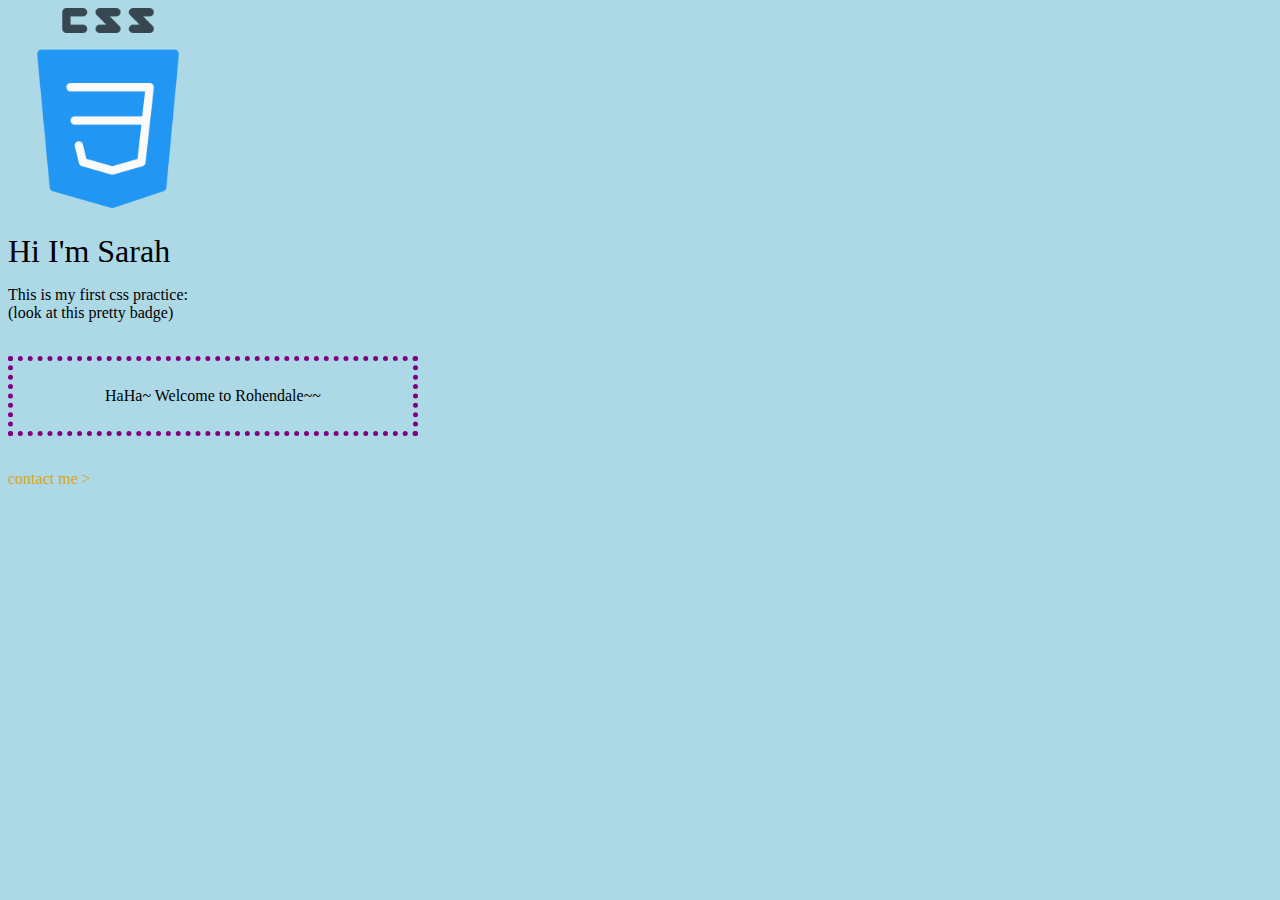
<file: CSS-Practice-Mirror/index.html>
<!DOCTYPE html>
<html lang="en">
  <head>
    <meta charset="UTF-8" />
    <meta http-equiv="X-UA-Compatible" content="IE=edge" />
    <meta name="viewport" content="width=device-width, initial-scale=1.0" />
    <title>Yanwebsite</title>
    <link rel="stylesheet" href="css/style.css" />
  </head>
  <body>
    <img src="image/css.png" alt="Css" width="200px" />

    <h1>Hi I'm Sarah</h1>
    <div class="text">
      <p>
        This is my first css practice: <br />
        (look at this pretty badge)
      </p>
    </div>
    <br />
    <div class="container">
      <p>HaHa~ Welcome to Rohendale~~</p>
    </div>
    <br />
    <p>
      <a href="page-2/index.html" target="_blank">contact me ></a>
    </p>
  </body>
</html>
</file>
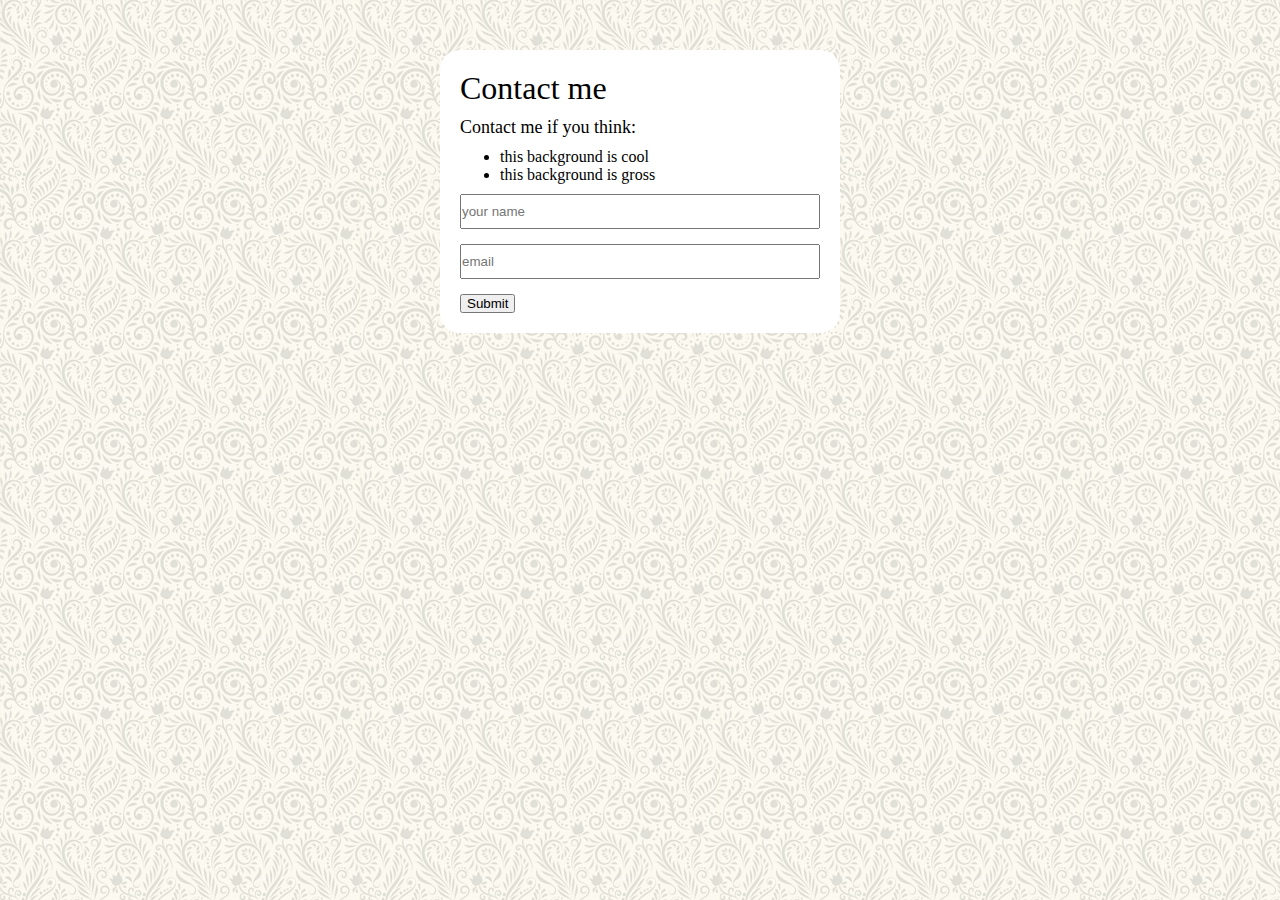
<file: CSS-Practice-Mirror/page-2/index.html>
<!DOCTYPE html>
<html lang="en">
  <head>
    <meta charset="UTF-8" />
    <meta http-equiv="X-UA-Compatible" content="IE=edge" />
    <meta name="viewport" content="width=device-width, initial-scale=1.0" />
    <title>Contact me</title>
    <link rel="stylesheet" href="./css/style.css" />
  </head>
  <body>
    <div class="container">
      <h1>Contact me</h1>
      <h2>Contact me if you think:</h2>

      <ul>
        <li>this background is cool</li>
        <li>this background is gross</li>
      </ul>

      <form>
        <input class="boxes" type="text" name="name" placeholder="your name" />
        <br />
        <input class="boxes" type="email" name="email" placeholder="email" />
        <br />
        <input class="button" type="submit" name="submit" value="Submit" />
      </form>
    </div>
  </body>
</html>
</file>
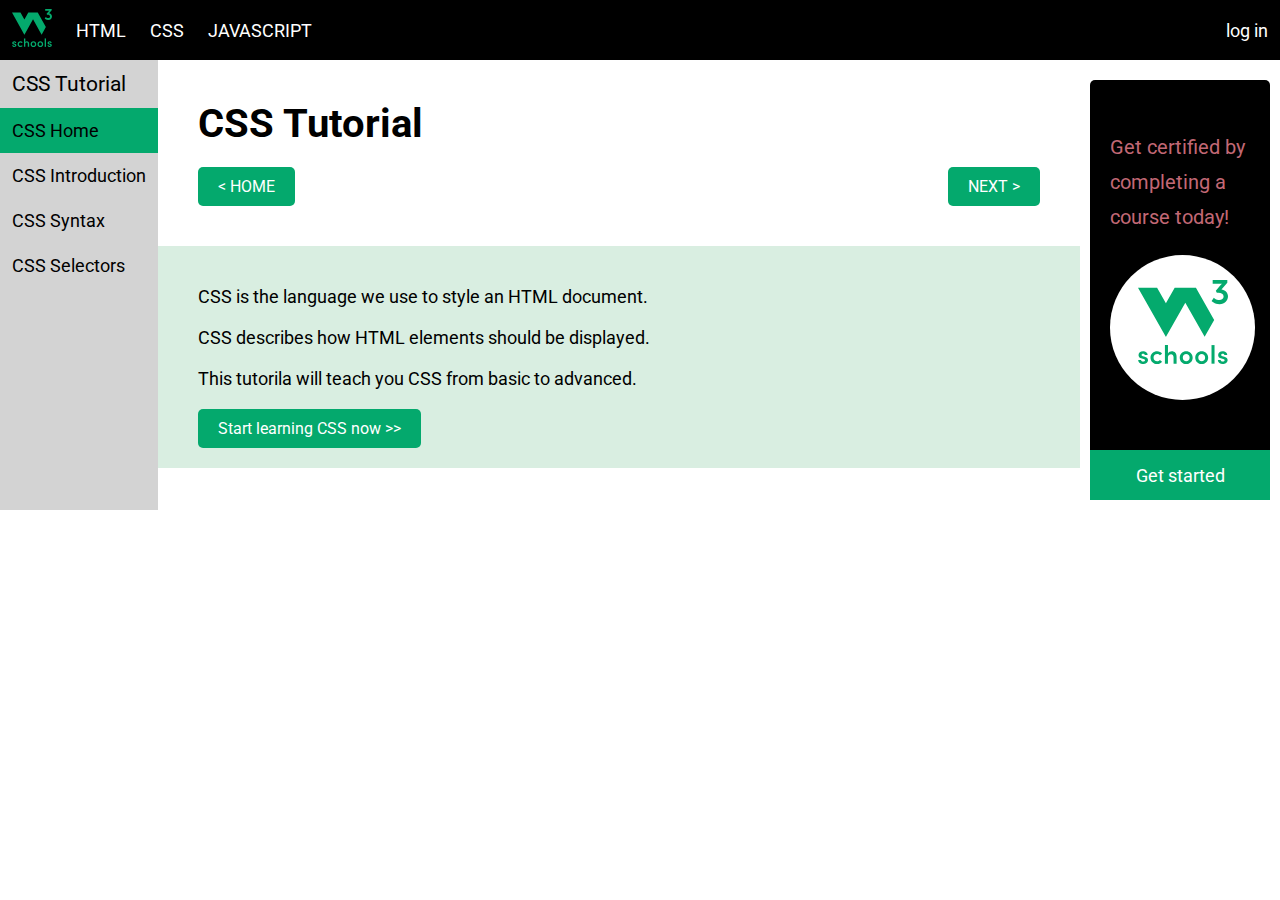
<file: W3-Mirror/src/index.html>
<!DOCTYPE html>
<html lang="en">
  <head>
    <meta charset="UTF-8" />
    <meta http-equiv="X-UA-Compatible" content="IE=edge" />
    <meta name="viewport" content="width=device-width, initial-scale=1.0" />
    <title>W3 Mirror</title>
    <link rel="stylesheet" href="./assets/styles.css" />
  </head>
  <body>
    <nav class="navbar">
      <ul class="nav">
        <div class="left-container">
          <li>
            <img class="logo" src="./assets/W3Schools_logo.svg" alt="w3-logo" />
          </li>
          <li>
            <a href="#">HTML</a>
          </li>
          <li>
            <a href="#">CSS</a>
          </li>
          <li>
            <a href="#">JAVASCRIPT</a>
          </li>
        </div>

        <div class="right-container">
          <li>
            <a href="#">log in</a>
          </li>
        </div>
      </ul>
    </nav>

    <main class="body">
      <aside class="side-bar">
        <h2>CSS Tutorial</h2>
        <ul>
          <li class="home">
            <a href="#">CSS Home</a>
          </li>
          <li>
            <a href="#">CSS Introduction</a>
          </li>
          <li>
            <a href="#">CSS Syntax</a>
          </li>
          <li>
            <a href="#">CSS Selectors</a>
          </li>
        </ul>
      </aside>

      <section class="filler">
        <div class="filler-top">
          <h2 class="page-title">CSS Tutorial</h2>
          <div class="buttons">
            <input type="button" value="< HOME" />
            <input type="button" value="NEXT >" />
          </div>
        </div>
        <div class="filler-bottom">
          <p>CSS is the language we use to style an HTML document.</p>
          <p>CSS describes how HTML elements should be displayed.</p>
          <p>This tutorila will teach you CSS from basic to advanced.</p>
          <div class="buttons">
            <input type="button" value="Start learning CSS now >>" />
          </div>
        </div>
      </section>

      <figure class="right-bar">
        <div class="black">
          <p>Get certified by completing a course today!</p>
          <div class="circle">
            <div class="right-logo">
              <img src="./assets/W3Schools_logo.svg" alt="w3-logo" />
            </div>
          </div>
        </div>
        <div class="green">Get started</div>
      </figure>
    </main>
  </body>
</html>
</file>
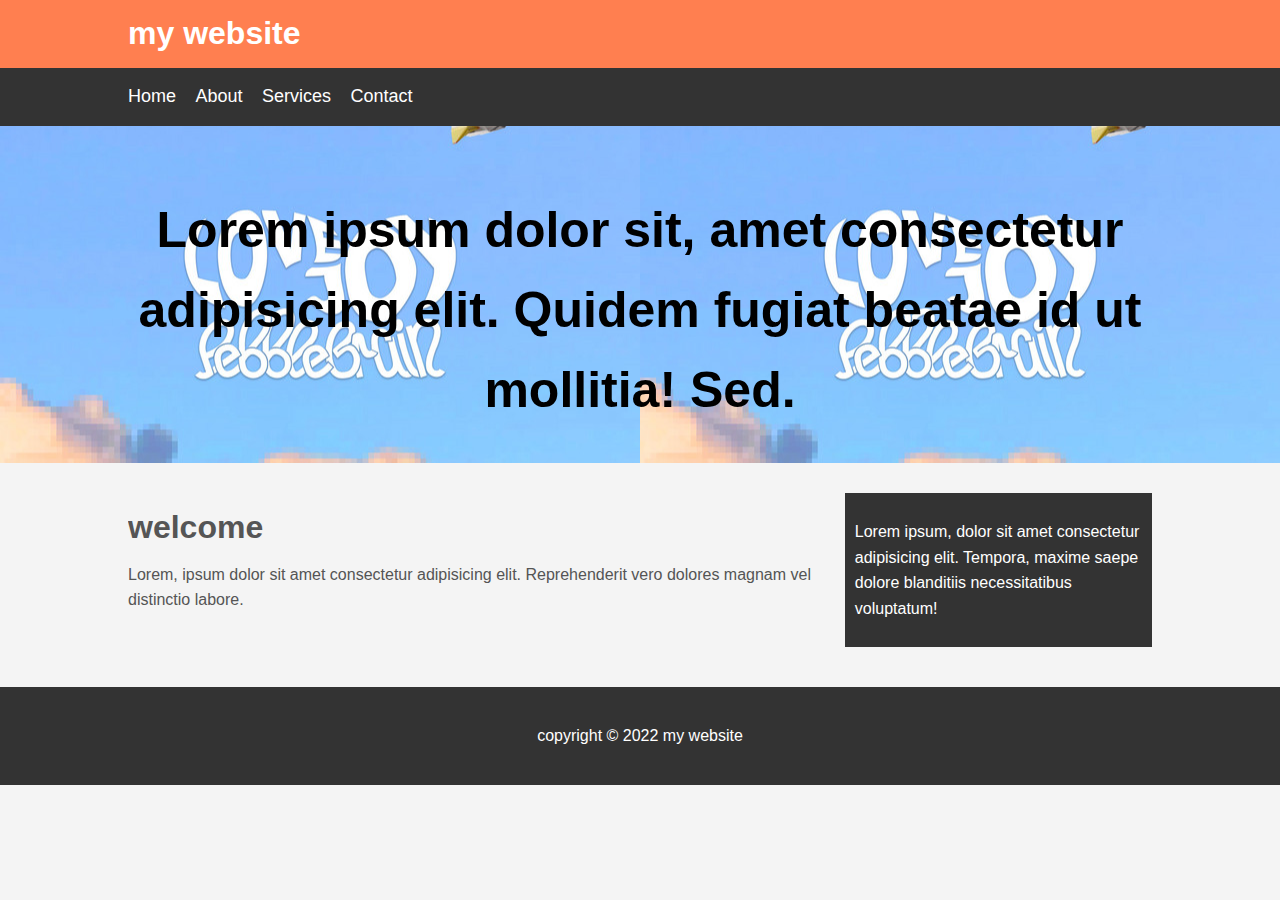
<file: Code-Along-Tutorials/css-code-along/css-practice/index.html>
<!DOCTYPE html>
<html lang="en">
  <head>
    <meta charset="UTF-8" />
    <meta http-equiv="X-UA-Compatible" content="IE=edge" />
    <meta name="viewport" content="width=device-width, initial-scale=1.0" />
    <title>My Website</title>
    <link rel="stylesheet" type="text/css" href="css/style.css" />
  </head>
  <body>
    <header id="main-header">
      <div class="container">
        <h1>my website</h1>
      </div>
    </header>

    <nav id="navbar">
      <div class="container">
        <ul>
          <li><a href="#">Home</a></li>
          <li><a href="#">About</a></li>
          <li><a href="#">Services</a></li>
          <li><a href="#">Contact</a></li>
        </ul>
      </div>
    </nav>

    <section id="showcase">
      <div class="container">
        <h1>
          Lorem ipsum dolor sit, amet consectetur adipisicing elit. Quidem
          fugiat beatae id ut mollitia! Sed.
        </h1>
      </div>
    </section>

    <div class="container">
      <section id="main">
        <h1>welcome</h1>
        <p>
          Lorem, ipsum dolor sit amet consectetur adipisicing elit.
          Reprehenderit vero dolores magnam vel distinctio labore.
        </p>
      </section>

      <aside id="sidebar">
        <p>
          Lorem ipsum, dolor sit amet consectetur adipisicing elit. Tempora,
          maxime saepe dolore blanditiis necessitatibus voluptatum!
        </p>
      </aside>
    </div>

    <footer id="main-footer">
      <p>copyright &copy; 2022 my website</p>
    </footer>
  </body>
</html>
</file>
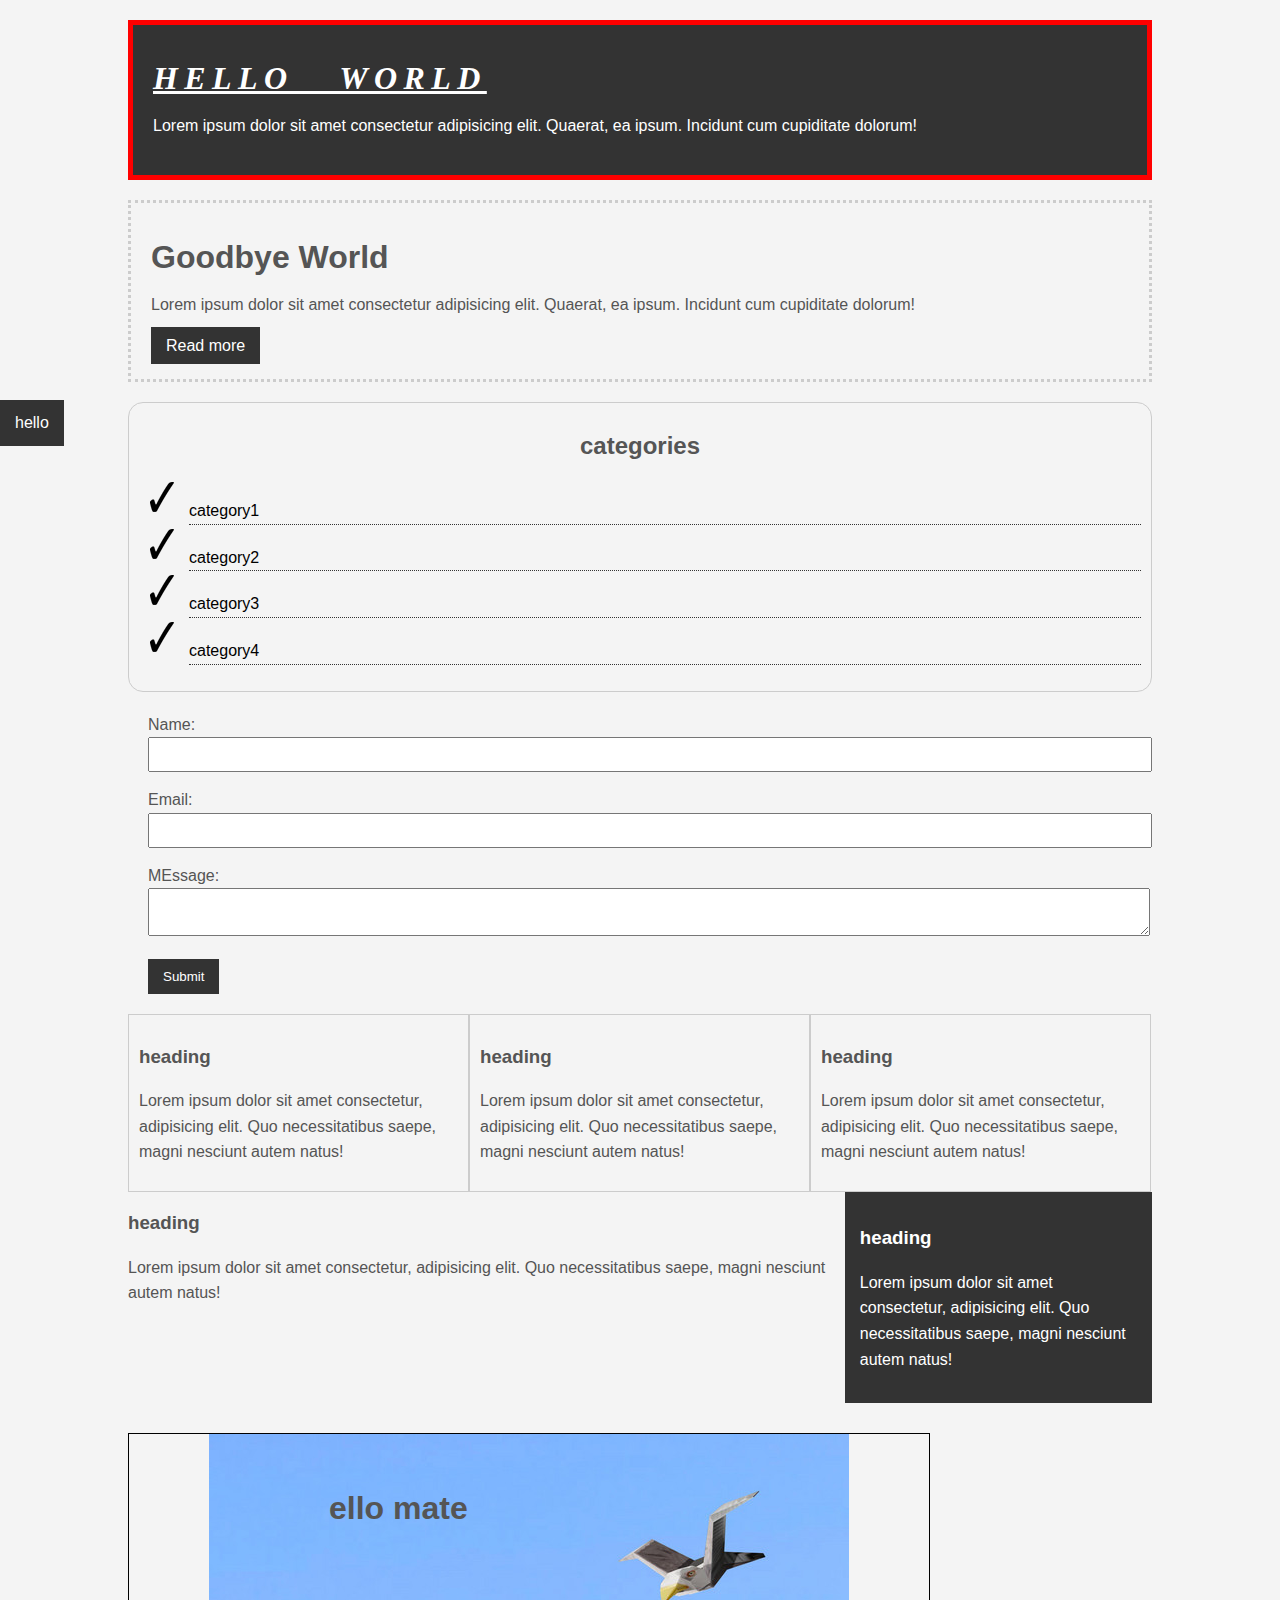
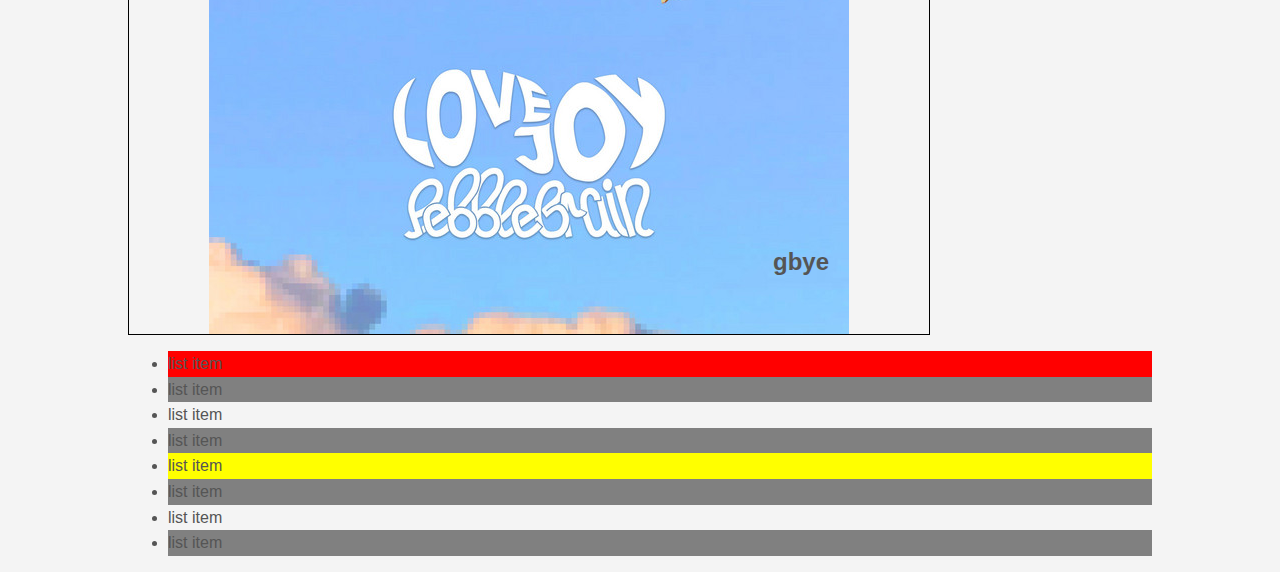
<file: Code-Along-Tutorials/css-code-along/css-tutorial/index.html>
<!DOCTYPE html>
<html lang="en">
  <head>
    <meta charset="UTF-8" />
    <meta http-equiv="X-UA-Compatible" content="IE=edge" />
    <meta name="viewport" content="width=device-width, initial-scale=1.0" />
    <title>css-cheat-sheet</title>
    <link rel="stylesheet" type="text/css" href="css/style.css" />
  </head>
  <body>
    <div class="container">
      <div class="relevant-title">
        <h1>Hello World</h1>
        <p>
          Lorem ipsum dolor sit amet consectetur adipisicing elit. Quaerat, ea
          ipsum. Incidunt cum cupiditate dolorum!
        </p>
      </div>
      <div class="box-2">
        <h1>Goodbye World</h1>
        <p>
          Lorem ipsum dolor sit amet consectetur adipisicing elit. Quaerat, ea
          ipsum. Incidunt cum cupiditate dolorum!
        </p>
        <a class="button" href="">Read more</a>
      </div>
      <div class="categories">
        <h2>categories</h2>
        <ul>
          <li><a href="#">category1</a></li>
          <li><a href="#">category2</a></li>
          <li><a href="#">category3</a></li>
          <li><a href="#">category4</a></li>
        </ul>
      </div>

      <form class="my-form">
        <div class="form-group">
          <label>Name: </label>
          <input type="text" name="name" />
        </div>
        <div class="form-group">
          <label>Email: </label>
          <input type="text" name="name" />
        </div>
        <div class="form-group">
          <label>MEssage: </label>
          <textarea name="message"></textarea>
        </div>
        <input class="button" type="submit" value="Submit" name="" />
      </form>

      <div class="block">
        <h3>heading</h3>
        <p>
          Lorem ipsum dolor sit amet consectetur, adipisicing elit. Quo
          necessitatibus saepe, magni nesciunt autem natus!
        </p>
      </div>
      <div class="block">
        <h3>heading</h3>
        <p>
          Lorem ipsum dolor sit amet consectetur, adipisicing elit. Quo
          necessitatibus saepe, magni nesciunt autem natus!
        </p>
      </div>
      <div class="block">
        <h3>heading</h3>
        <p>
          Lorem ipsum dolor sit amet consectetur, adipisicing elit. Quo
          necessitatibus saepe, magni nesciunt autem natus!
        </p>
      </div>

      <div class="clr"></div>
      <div id="main-block">
        <h3>heading</h3>
        <p>
          Lorem ipsum dolor sit amet consectetur, adipisicing elit. Quo
          necessitatibus saepe, magni nesciunt autem natus!
        </p>
      </div>
      <div id="sidebar">
        <h3>heading</h3>
        <p>
          Lorem ipsum dolor sit amet consectetur, adipisicing elit. Quo
          necessitatibus saepe, magni nesciunt autem natus!
        </p>
      </div>
      <div class="clr"></div>
      <div class="p-box">
        <h1>ello mate</h1>
        <h2>gbye</h2>
      </div>

      <ul class="list">
        <li>list item</li>
        <li>list item</li>
        <li>list item</li>
        <li>list item</li>
        <li>list item</li>
        <li>list item</li>
        <li>list item</li>
        <li>list item</li>
      </ul>
    </div>
    <!--./container-->

    <a class="fix-me button" href="">hello</a>

    <div style="margin: top 500px"></div>
  </body>
</html>
</file>
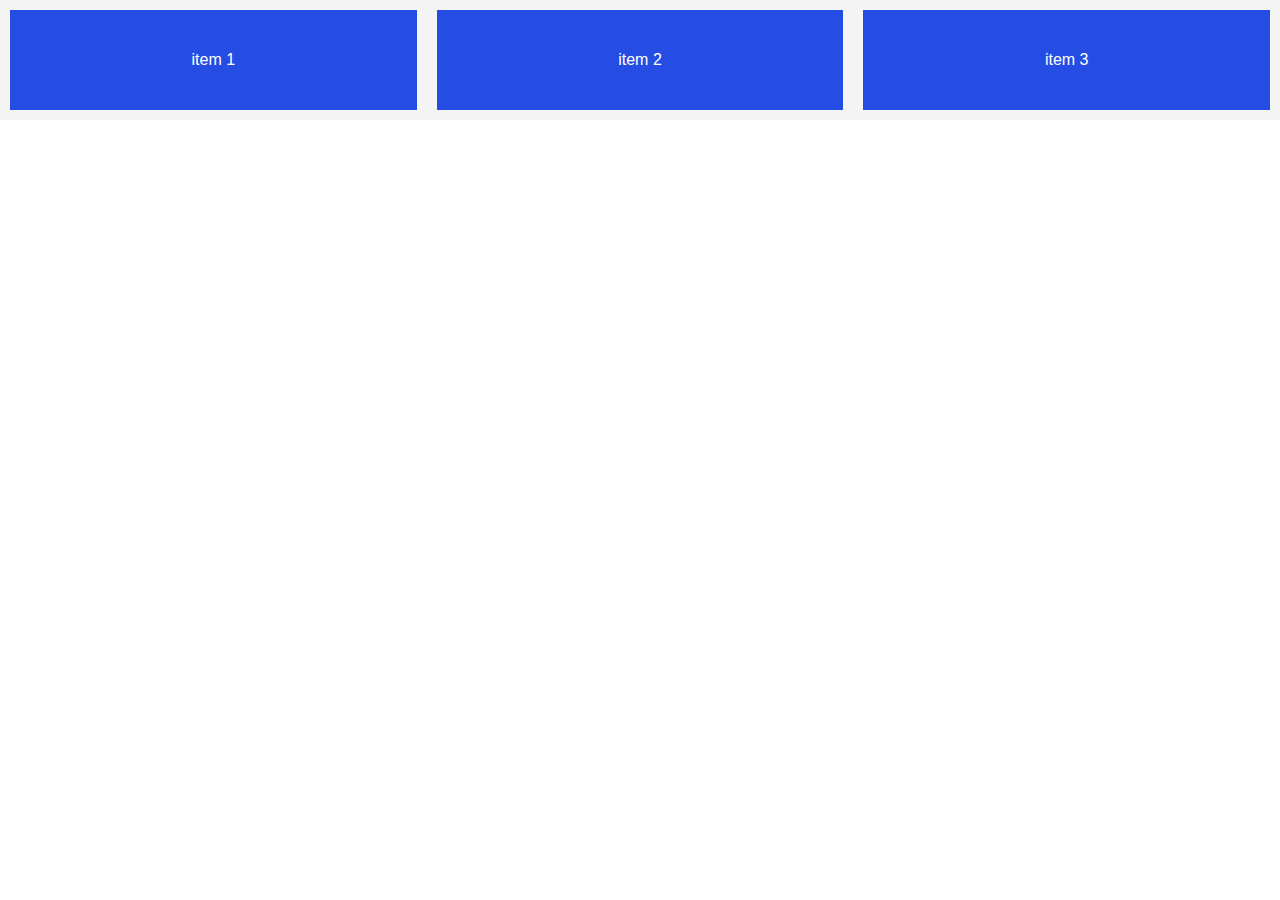
<file: Code-Along-Tutorials/flex-code-along/basics/index.html>
<!DOCTYPE html>
<html lang="en">
  <head>
    <meta charset="UTF-8" />
    <meta http-equiv="X-UA-Compatible" content="IE=edge" />
    <meta name="viewport" content="width=device-width, initial-scale=1.0" />
    <link rel="stylesheet" href="css/style.css" />
    <title>Flexbox Crash Course</title>
  </head>
  <body>
    <div class="flex-container">
      <div class="item">item 1</div>
      <div class="item">item 2</div>
      <div class="item">item 3</div>
    </div>
  </body>
</html>
</file>
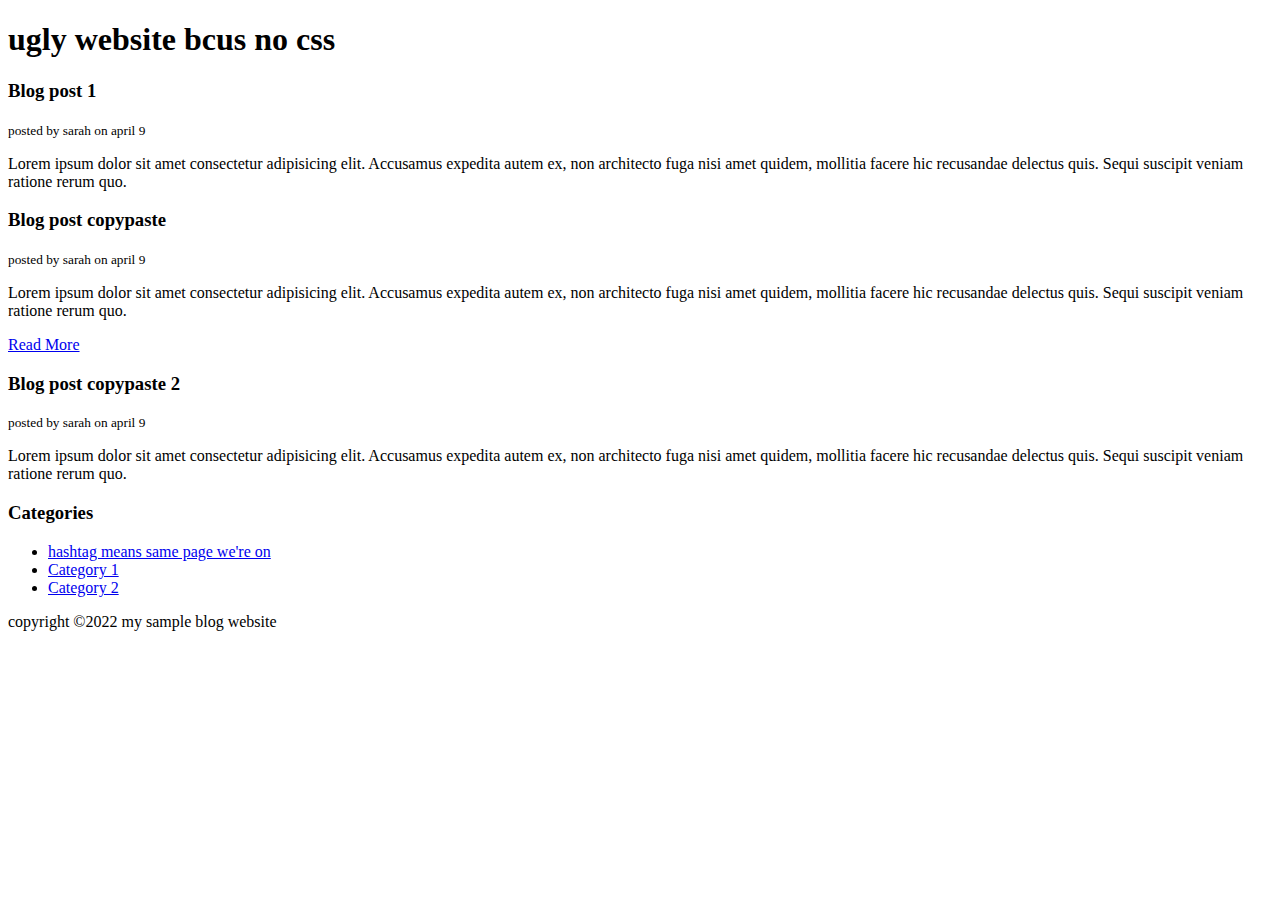
<file: Code-Along-Tutorials/html-code-along/blog.html>
<!DOCTYPE html>
<html lang="en">
  <head>
    <title>my blog</title>
  </head>

  <body>
    <header>
      <h1>ugly website bcus no css</h1>
    </header>

    <section>
      <article>
        <h3>Blog post 1</h3>
        <small>posted by sarah on april 9</small>
        <p>
          Lorem ipsum dolor sit amet consectetur adipisicing elit. Accusamus
          expedita autem ex, non architecto fuga nisi amet quidem, mollitia
          facere hic recusandae delectus quis. Sequi suscipit veniam ratione
          rerum quo.
        </p>
      </article>

      <article>
        <h3>Blog post copypaste</h3>
        <small>posted by sarah on april 9</small>
        <p>
          Lorem ipsum dolor sit amet consectetur adipisicing elit. Accusamus
          expedita autem ex, non architecto fuga nisi amet quidem, mollitia
          facere hic recusandae delectus quis. Sequi suscipit veniam ratione
          rerum quo.
        </p>
        <a href="post.html">Read More</a>
      </article>

      <article>
        <h3>Blog post copypaste 2</h3>
        <small>posted by sarah on april 9</small>
        <p>
          Lorem ipsum dolor sit amet consectetur adipisicing elit. Accusamus
          expedita autem ex, non architecto fuga nisi amet quidem, mollitia
          facere hic recusandae delectus quis. Sequi suscipit veniam ratione
          rerum quo.
        </p>
      </article>
    </section>
    <aside>
      <h3>Categories</h3>
      <ul>
        <li><a href="#">hashtag means same page we're on</a></li>
        <li><a href="#">Category 1</a></li>
        <li><a href="#">Category 2</a></li>
      </ul>
    </aside>

    <footer>
      <p>copyright &copy;2022 my sample blog website</p>
    </footer>
  </body>
</html>
</file>
<file: CSS-Practice-Mirror/css/style.css>
body {
  background-color: lightblue;
}

h1 {
  font-weight: normal;
  margin-bottom: 0;
}

.text {
  margin: 0;
}

.container {
  width: 400px;
  text-align: center;
  border: 5px purple dotted;
  padding-top: 10px;
  padding-bottom: 10px;
}

a {
  text-decoration: none;
  font-size: 16px;
  color: goldenrod;
}
</file>
<file: CSS-Practice-Mirror/page-2/css/style.css>
* {
  margin: 0;
  padding: 0;
  box-sizing: border-box;
  font-weight: normal;
}

body {
  background-image: url(../images/background.jpeg);
}
.container {
  background-color: white;
  padding: 20px;
  border-radius: 20px;
  width: 400px;
  margin: 0 auto;
  margin-top: 50px;
}

h1 {
  margin-bottom: 10px;
}
h2 {
  font-size: 18px;
}

ul {
  margin-left: 40px;
  padding-top: 10px;
  padding-bottom: 10px;
}

.boxes {
  margin-bottom: 15px;
  height: 35px;
  width: 100%;
}

.button {
  padding-left: 5px;
  padding-right: 5px;
}
</file>
<file: W3-Mirror/src/assets/styles.css>
@import url('https://fonts.googleapis.com/css2?family=Roboto&display=swap');

* {
  box-sizing: border-box;
  margin: 0;
  padding: 0;
  text-decoration: none;
  font-family: 'Roboto', sans-serif;
  list-style-type: none;
  font-weight: normal;
}

.navbar {
  background-color: black;
  height: 60px;
}
.navbar a {
  color: white;
  font-size: 18px;
}
.navbar a:hover {
  color: gray;
}
.navbar .logo {
  width: 40px;
}
.navbar .nav {
  display: flex;
  justify-content: space-between;
  align-items: center;
  height: 100%;
}
.navbar .left-container {
  display: flex;
  align-items: center;
  height: 100%;
}

.body {
  display: flex;
}

.side-bar {
  background-color: lightgrey;
  font-size: 14px;
  width: 220px;
  height: 450px;
}
.side-bar h2,
ul li {
  padding: 12px;
}
.side-bar a {
  color: black;
  font-size: 18px;
}
.side-bar .home {
  background-color: #04a96d;
}
.side-bar li:hover {
  background-color: #058958;
}

.filler {
  width: 100%;
}
.filler-top {
  padding: 40px;
}
.page-title {
  padding-bottom: 20px;
  font-size: 40px;
  font-weight: bold;
}
.buttons {
  display: flex;
  justify-content: space-between;
}
.buttons input {
  background-color: #04a96d;
  color: white;
  padding: 10px 20px;
  font-size: 16px;
  border-style: none;
  border-radius: 5px;
}
.buttons input:hover {
  background-color: #058958;
  cursor: pointer;
}
.filler-bottom {
  background-color: #d9eee1;
  padding: 40px 40px 20px 40px;
}
.filler-bottom p {
  padding-bottom: 20px;
  font-size: 18px;
}

.right-bar {
  margin: 20px 10px 0 10px;
  width: 220px;
}
.right-bar .black {
  margin: auto 0;
  border-top-left-radius: 5px;
  border-top-right-radius: 5px;
  width: 180px;
  background-color: black;
  padding: 50px 20px;
  font-size: 20px;
  line-height: 35px;
  color: #c26875;
}
.black .circle {
  background-color: white;
  width: 145px;
  height: 145px;
  border-radius: 100%;
  margin: 20px auto 0;
}
.circle .right-logo img {
  width: 90px;
}
.circle {
  display: flex;
  justify-content: center;
  align-items: center;
}
.green {
  background-color: #04a96d;
  color: white;
  font-size: 18px;
  max-width: 180px;
  height: 50px;
  display: flex;
  justify-content: center;
  align-items: center;
}
</file>
<file: Code-Along-Tutorials/css-code-along/css-practice/css/style.css>
body {
  background-color: #f4f4f4;
  color: #555;
  font-family: Arial, Helvetica, sans-serif;
  font-size: 16px;
  line-height: 1.6em;
  margin: 0;
}

.container {
  width: 80%;
  margin: auto;
  overflow: hidden;
}

#main-header {
  background-color: coral;
  color: #fff;
}

#navbar {
  background-color: #333;
  color-adjust: #fff;
}

#navbar ul {
  padding: 0;
  list-style: none;
}

#navbar li {
  display: inline;
}

#navbar a {
  color: #fff;
  text-decoration: none;
  font-size: 18px;
  padding-right: 15px;
}

#showcase {
  background-image: url(../images/lovejoy.jpg);
  background-position: center right;
  min-height: 300px;
  margin-bottom: 30px;
  text-align: center;
}
#showcase h1 {
  color: black;
  font-size: 50px;
  line-height: 1.6em;
  padding-top: 30px;
}

#main {
  float: left;
  width: 70%;
  padding: 0, 30px;
  box-sizing: border-box;
}

#sidebar {
  float: right;
  width: 30%;
  background: #333;
  color: white;
  padding: 10px;
  box-sizing: border-box;
}

#main-footer {
  background-color: #333;
  color: #fff;
  text-align: center;
  padding: 20px;
  margin-top: 40px;
}

@media (max-width: 600px) {
  #main {
    width: 100%;
    float: none;
  }
  #sidebar {
    width: 100%;
    float: none;
  }
}
</file>
<file: Code-Along-Tutorials/css-code-along/css-tutorial/css/style.css>
/*
* {
  margin: 0;
  padding: 0;
}
*/

body {
  background-color: #f4f4f4;
  color: #555555;

  font-family: Arial, Helvetica, sans-serif;
  font-size: 16px;
  font-weight: normal;
  /* Same as above */
  font: normal 16px Arial, Helvetica, sans-serif;

  line-height: 1.6em;
  margin: 0;
}

a {
  text-decoration: none;
  color: black;
}

a:hover {
  color: red;
}

a:active {
  color: green;
}

a:visited {
  /* color: black; */
}

.container {
  width: 80%;
  margin: 0 auto;
}

.button {
  background-color: #333;
  color: #fff;
  padding: 10px 15px;
  border: none;
}

.button:hover {
  background: red;
  color: #fff;
}

.clr {
  clear: both;
}

.relevant-title {
  background-color: #333;
  color: white;

  border-right: 5px red solid;
  border-left: 5px red solid;
  border-top: 5px red solid;
  border-bottom: 5px red solid;
  border-width: 3px;
  border-bottom-width: 10px;
  border-top-style: dotted;

  border: 5px red solid;

  padding: 20px;

  margin: 20px 0;
}

.relevant-title h1 {
  font-family: Tahoma;
  font-weight: 800;
  font-style: italic;
  text-decoration: underline;
  text-transform: uppercase;
  letter-spacing: 0.2em;
  word-spacing: 1em;
}

.box-2 {
  border: 3px dotted #ccc;
  padding: 20px;
  margin: 20px 0;
}

.categories {
  border: 1px #ccc solid;
  padding: 10px;
  border-radius: 15px;
}

.categories h2 {
  text-align: center;
}

.categories ul {
  padding: 0;
  padding-left: 50px;
  list-style: square;
  list-style: none;
}

.categories li {
  padding: bottom 8px;
  border-bottom: dotted 1px #333;
  list-style-image: url('../images/check.png');
}

.my-form {
  padding: 20px;
}

.my-form .form-group {
  padding-bottom: 15px;
}

.my-form label {
  display: block;
}

.my-form input[type='text'],
.my-form textarea {
  padding: 8px;
  width: 100%;
}

.block {
  float: left;
  width: 33.3%;
  border: 1px solid #ccc;
  padding: 10px;
  box-sizing: border-box;
}

#main-block {
  float: left;
  width: 70%;
  box-sizing: border-box;
}

#sidebar {
  float: right;
  width: 30%;
  background-color: #333;
  color: #fff;
  padding: 15px;
  box-sizing: border-box;
}

.p-box {
  width: 800px;
  height: 500px;
  border: 1px solid black;
  margin-top: 30px;
  position: relative;
  background-image: url('../images/lovejoy.jpg');
  background-repeat: no-repeat;
  background-position: 100px 200px;
  background-position: center top;
}

.p-box h1 {
  position: absolute;
  top: 40px;
  left: 200px;
}

.p-box h2 {
  position: absolute;
  bottom: 40px;
  right: 100px;
}

.fix-me {
  position: fixed;
  top: 400px;
}

.list li:first-child {
  background-color: red;
}
.list li:last-child {
  background-color: blue;
}
.list li:nth-child(5) {
  background-color: yellow;
}
.list li:nth-child(even) {
  background-color: grey;
}
</file>
<file: Code-Along-Tutorials/flex-code-along/basics/css/style.css>
* {
  box-sizing: border-box;
  margin: 0;
  padding: 0;
}

body {
  font-family: Arial, Helvetica, sans-serif;
}

.flex-container {
  display: flex;
  background-color: #f4f4f4;
  /*always on the main axis*/
  /* justify-content: end; */
  /*always on the cross axis*/
  /* align-items: center; */

  /*flex-wrap:wrap;*/
}

.item {
  flex: 1 0 100px;
  height: 100px;
  background: #254de4;
  color: #fff;
  margin: 10px;

  display: flex;
  justify-content: center;
  align-items: center;
}

.item:nth-of-type(1) {
}

.item:nth-of-type(2) {
}

.item:nth-of-type(3) {
}
</file>
